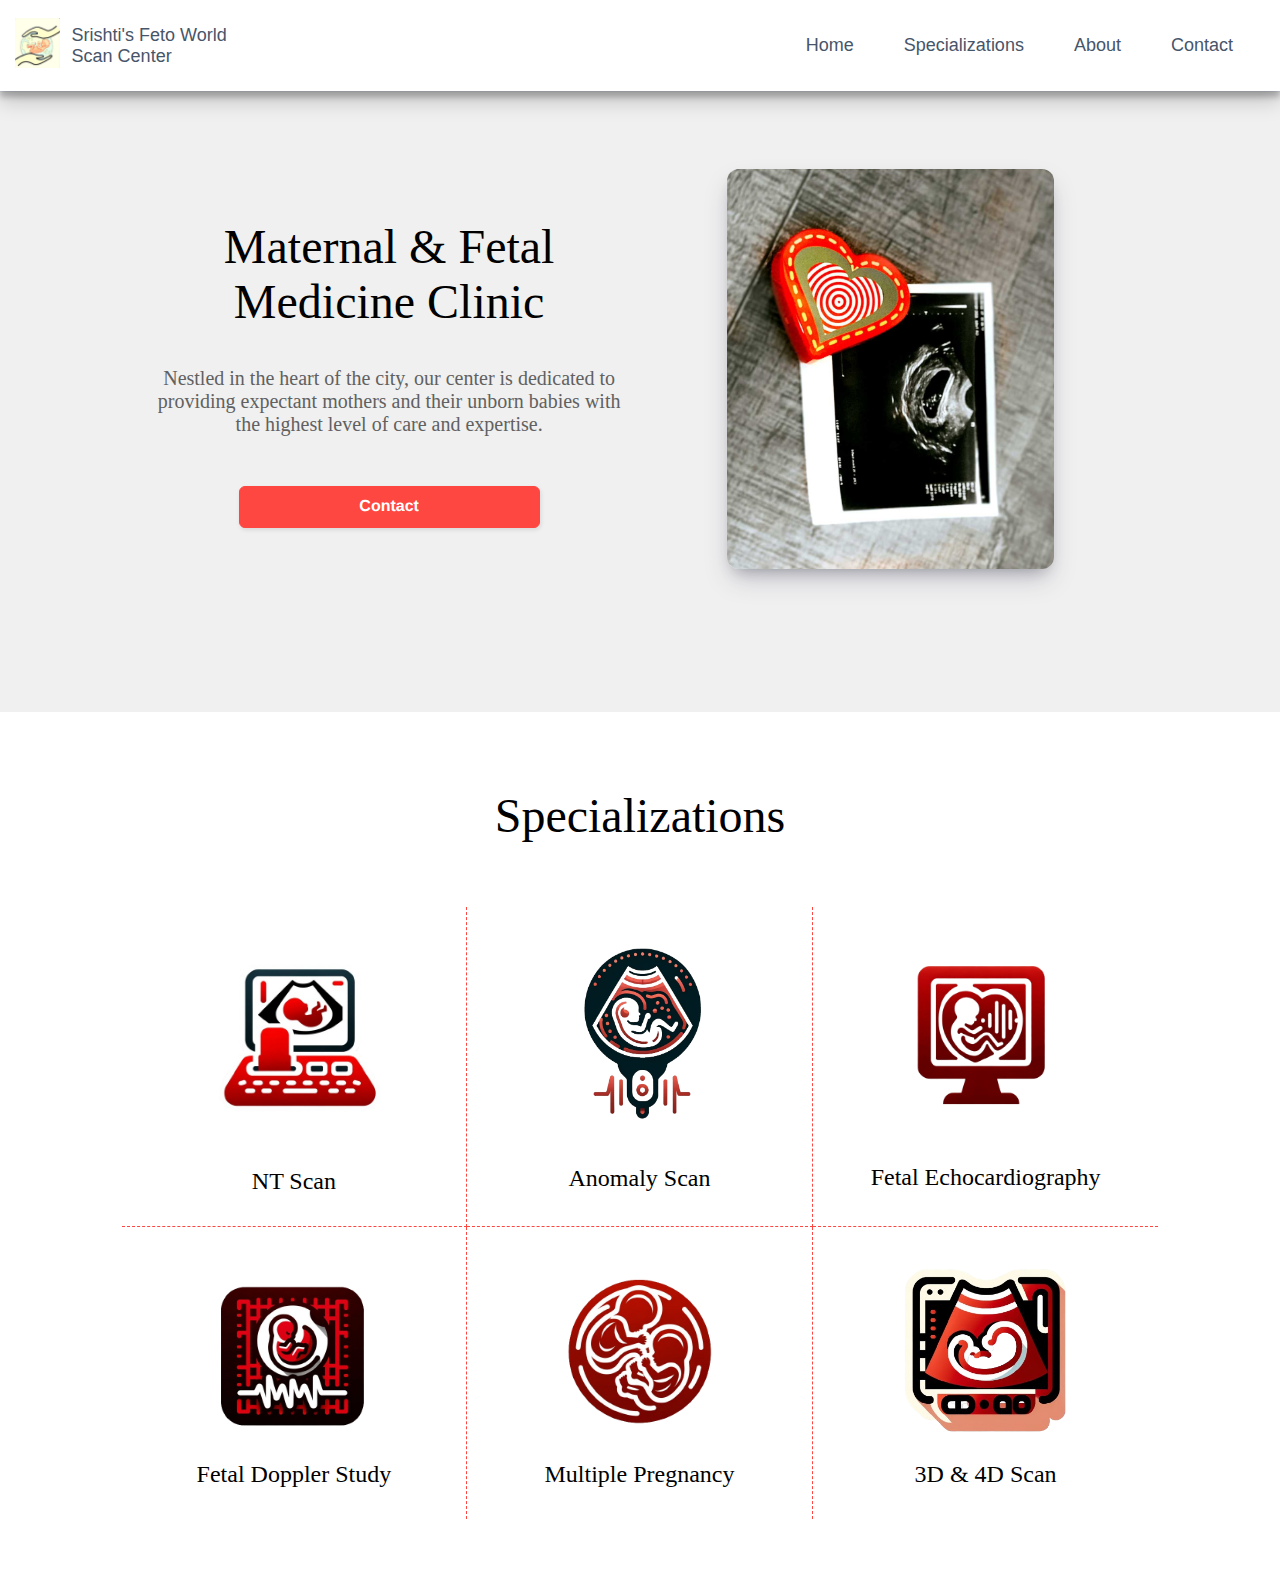
<file: index.html>
<!DOCTYPE html>
<html lang="en">
  <head>
    <meta charset="UTF-8" />
    <meta http-equiv="X-UA-Compatible" content="IE=edge" />
    <meta name="viewport" content="width=device-width, initial-scale=1.0" />
    <link rel="stylesheet" href="./styles.css" />
    <link rel="icon" type="image/png" href="./images/logo.png"/>
    <title>Srishti's Feto World</title>
  </head>

  <body>
    <header class="header">
      <nav class="navbar">
        <div class="logo-class">
        <span><a href="#" class="nav-logo"><img id="logo-img" src="./images/logo.png"></a></span>
          <span id="company-name">Srishti's Feto World<br>Scan Center</span>
        </div>
          <ul class="nav-menu">
          <li class="nav-item">
            <a href="#" class="nav-link">Home</a>
          </li>
          <li class="nav-item">
            <a href="#below-fold-specialization" class="nav-link">Specializations</a>
          </li>
          <li class="nav-item">
            <a href="#" class="nav-link">About</a>
          </li>
          <li class="nav-item">
            <a href="#" class="nav-link">Contact</a>
          </li>
        </ul>
        <div class="hamburger">
          <span class="bar"></span>
          <span class="bar"></span>
          <span class="bar"></span>
        </div>
      </nav>
    </header>
    <div class="fold-content">
      <div class="fold-child" id="fold-content-text">
        <p id="fold-content-text-p-heading">Maternal & Fetal Medicine Clinic</p>
        <p id="fold-content-text-p-content">Nestled in the heart of the city, our center is dedicated to providing expectant mothers and their unborn babies with the highest level of care and expertise.</p>
        <button class="contact-button" role="button">Contact</button>
      </div>
      <div class="fold-child" id="fold-content-image">
        <img src="./images/fold-pic-min.jpg">
      </div>
    </div>
    <div id="below-fold-specialization">
      <p id="below-fold-specialization-heading">Specializations</p>
      <div id="below-fold-specialization-text">
        <div class="below-fold-specialization-text-li" id="left_top_corner_tile">
          <div class="specialization-icon-div" id="nt_scan_id"><img id="nt_scan_img_id" class="specialization-icon" src="./images/nt_scan_plain.png"></div>
          <div class="specialization-text">NT Scan</div>
        </div>
        <div class="below-fold-specialization-text-li" id="middle_top_tile">
          <div class="specialization-icon-div" id="anomaly_scan_id"><img id="anomaly_scan_img_id" class="specialization-icon" src="./images/anomaly_scan_plain.png"></div>
          <div class="specialization-text">Anomaly Scan</div>
        </div>
        <div class="below-fold-specialization-text-li" id="right_top_corner_tile">
          <div class="specialization-icon-div" id="fetal_ecg_id"><img id="fetal_ecg_img_id" class="specialization-icon" src="./images/fetal_ecg_plain.png"></div>
          <div class="specialization-text">Fetal Echocardiography</div>
        </div>
        <div class="below-fold-specialization-text-li" id="left_bottom_corner_tile">
          <div class="specialization-icon-div" id="fetal_doppler_id"><img id="fetal_doppler_img_id" class="specialization-icon" src="./images/fetal_doppler_plain.png"></div>
          <div class="specialization-text">Fetal Doppler Study</div>
        </div>        
        <div class="below-fold-specialization-text-li" id="middle_bottom_tile">
          <div class="specialization-icon-div" id="multi_pregnancy_id"><img id="multi_pregnancy_img_id" class="specialization-icon" src="./images/multiple_pregnancy_plain.png"></div>
          <div class="specialization-text">Multiple Pregnancy</div>
        </div>
        <div class="below-fold-specialization-text-li" id="right_bottom_corner_tile">
          <div class="specialization-icon-div"><img id="scan_3d_4d_img_id" class="specialization-icon" src="./images/3d_4d_scan_plain.png"></div>
          <div class="specialization-text">3D & 4D Scan</div>
        </div>
      </div>
    </div>
  </div>
  </body>

  <script src="scripts.js"></script>
</html>
</file>
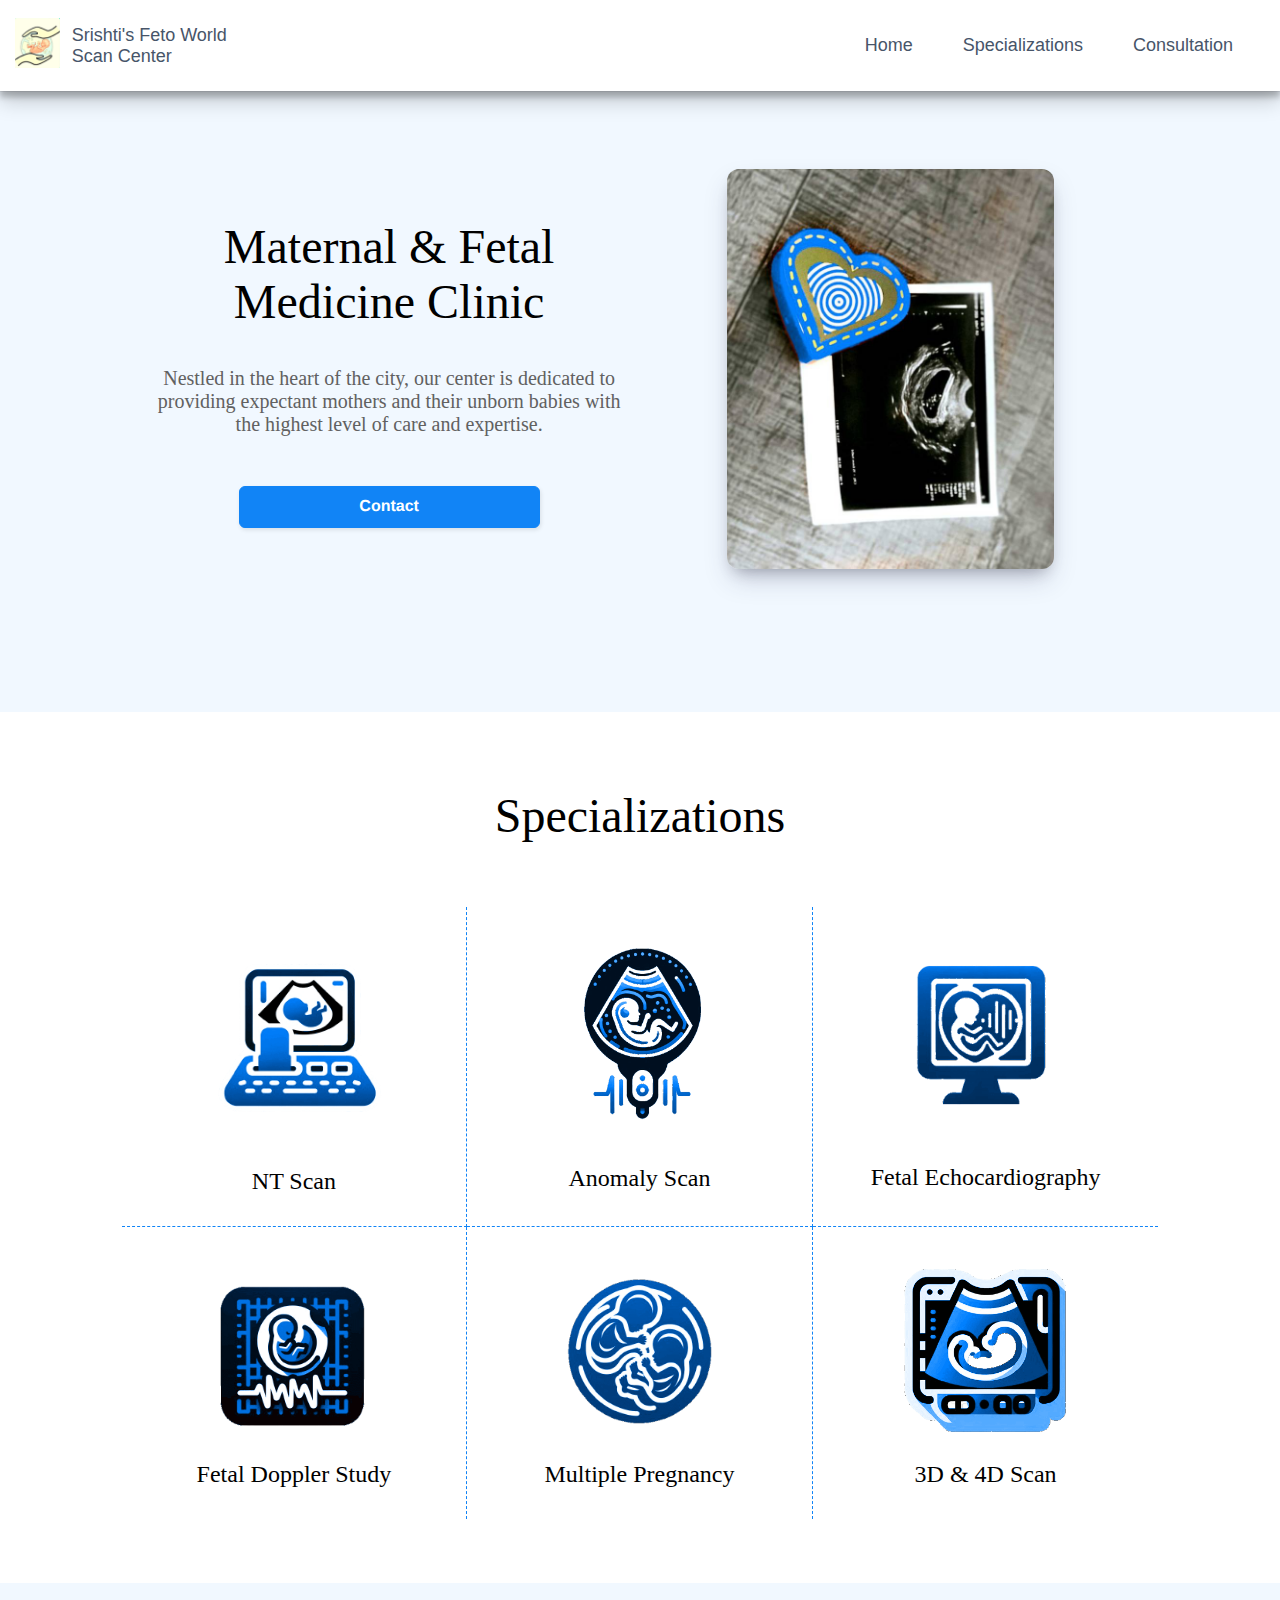
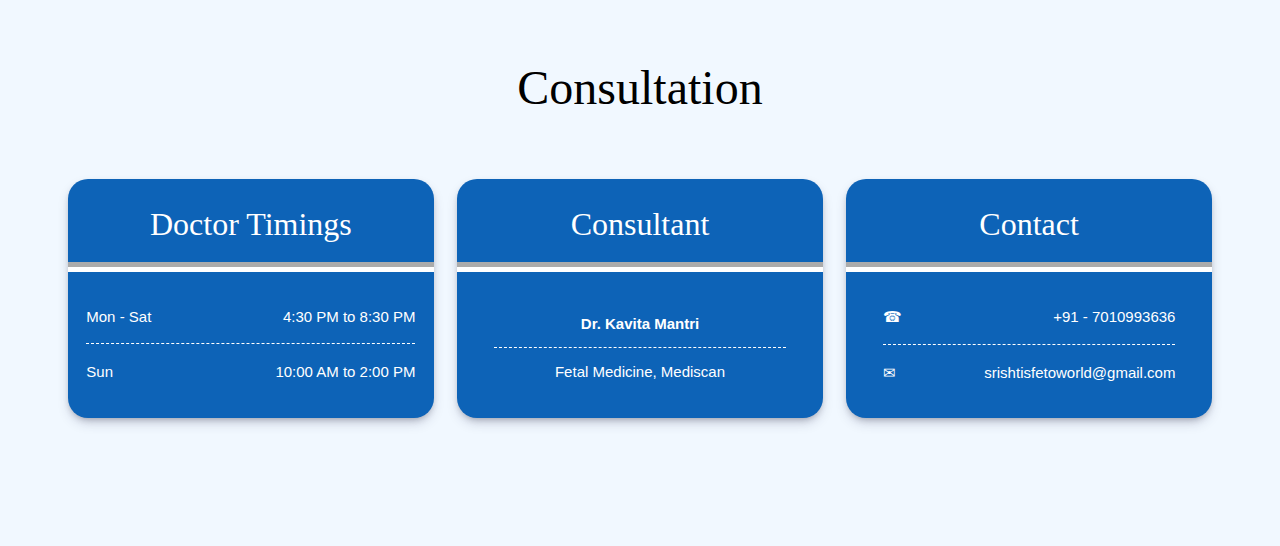
<file: blue/index.html>
<!DOCTYPE html>
<html lang="en">
  <head>
    <meta charset="UTF-8" />
    <meta http-equiv="X-UA-Compatible" content="IE=edge" />
    <meta name="viewport" content="width=device-width, initial-scale=1.0" />
    <link rel="stylesheet" href="./styles.css" />
    <link rel="icon" type="image/png" href="./images/logo.png"/>
    <title>Srishti's Feto World</title>
  </head>

  <body>
    <header class="header">
      <nav class="navbar">
        <div class="logo-class">
        <span><a href="#" class="nav-logo"><img id="logo-img" loading="lazy" src="./images/logo.png"></a></span>
          <span id="company-name">Srishti's Feto World<br>Scan Center</span>
        </div>
          <ul class="nav-menu">
          <li class="nav-item" id="burger_home">
            <a href="#" class="nav-link">Home</a>
          </li>
          <li class="nav-item" id="burger_specialization">
            <a href="#below-fold-specialization" class="nav-link">Specializations</a>
          </li>
          <li class="nav-item" id="burger_consultation">
            <a href="#below-fold-consultation" class="nav-link">Consultation</a>
          </li>
        </ul>
        <div class="hamburger">
          <span class="bar"></span>
          <span class="bar"></span>
          <span class="bar"></span>
        </div>
      </nav>
    </header>
    <div class="fold-content">
      <div class="fold-child" id="fold-content-text">
        <p id="fold-content-text-p-heading">Maternal & Fetal Medicine Clinic</p>
        <p id="fold-content-text-p-content">Nestled in the heart of the city, our center is dedicated to providing expectant mothers and their unborn babies with the highest level of care and expertise.</p>
        <button class="contact-button" role="button" type="button" onclick="location.href='#below-fold-consultation'">Contact</button>
      </div>
      <div class="fold-child" id="fold-content-image">
        <img src="./images/fold-pic-min.jpg">
      </div>
    </div>
    <div id="below-fold-specialization">
      <p id="below-fold-specialization-heading">Specializations</p>
      <div id="below-fold-specialization-text">
        <div class="below-fold-specialization-text-li" id="left_top_corner_tile">
          <div class="specialization-icon-div" id="nt_scan_id"><img id="nt_scan_img_id" class="specialization-icon" src="./images/nt_scan_plain.png"></div>
          <div class="specialization-text">NT Scan</div>
        </div>
        <div class="below-fold-specialization-text-li" id="middle_top_tile">
          <div class="specialization-icon-div" id="anomaly_scan_id"><img id="anomaly_scan_img_id" class="specialization-icon" src="./images/anomaly_scan_plain.png"></div>
          <div class="specialization-text">Anomaly Scan</div>
        </div>
        <div class="below-fold-specialization-text-li" id="right_top_corner_tile">
          <div class="specialization-icon-div" id="fetal_ecg_id"><img id="fetal_ecg_img_id" class="specialization-icon" src="./images/fetal_ecg_plain.png"></div>
          <div class="specialization-text">Fetal Echocardiography</div>
        </div>
        <div class="below-fold-specialization-text-li" id="left_bottom_corner_tile">
          <div class="specialization-icon-div" id="fetal_doppler_id"><img id="fetal_doppler_img_id" class="specialization-icon" src="./images/fetal_doppler_plain.png"></div>
          <div class="specialization-text">Fetal Doppler Study</div>
        </div>        
        <div class="below-fold-specialization-text-li" id="middle_bottom_tile">
          <div class="specialization-icon-div" id="multi_pregnancy_id"><img id="multi_pregnancy_img_id" class="specialization-icon" src="./images/multiple_pregnancy_plain.png"></div>
          <div class="specialization-text">Multiple Pregnancy</div>
        </div>
        <div class="below-fold-specialization-text-li" id="right_bottom_corner_tile">
          <div class="specialization-icon-div"><img id="scan_3d_4d_img_id" class="specialization-icon" src="./images/3d_4d_scan_plain.png"></div>
          <div class="specialization-text">3D & 4D Scan</div>
        </div>
      </div>
    </div>


    <div id="below-fold-consultation">
      <p id="below-fold-consultation-heading">Consultation</p>
      <div id="below-fold-consultation-text">
        <div class="below-fold-consultation-div" id="left_consultation_tile">
          <div class="consultation-heading">Doctor Timings</div>
          <div class="consultation-content">
            <li class="timings_list" id="mon_sat_timings_id">
              <div>Mon - Sat</div>
              <div>4:30 PM to 8:30 PM</div>
            </li>
            <li class="timings_list" id="sun_timings_id">
              <div>Sun</div>
              <div>10:00 AM to 2:00 PM</div>
            </li>
          </div>
        </div>
        <div class="below-fold-consultation-div" id="middle_consultation_tile">
          <div class="consultation-heading">Consultant</div>
          <div class="consultation-content" id="consultant_tile">
            <li class="consultation_list" id="consultant_name_id">
              <div>Dr. Kavita Mantri</div>
            </li>
            <li class="consultation_list" id="consultant_info_id">
              <div>Fetal Medicine, Mediscan</div>
            </li>
          </div>
        </div>
        <div class="below-fold-consultation-div" id="right_consultation_tile">
          <div class="consultation-heading">Contact</div>
          <div class="consultation-content">
          <li class="contact_list" id="phone_id">
            <div>&#9742;</div>
            <div>+91 - 7010993636</div>
          </li>
          <li class="contact_list" id="email_id">
            <div>&#9993;</div>
            <div>srishtisfetoworld@gmail.com</div>
          </li>
        </div>
        </div>
      </div>
    </div>
    
  </div>
  </body>

  <script src="scripts.js"></script>
</html>
</file>
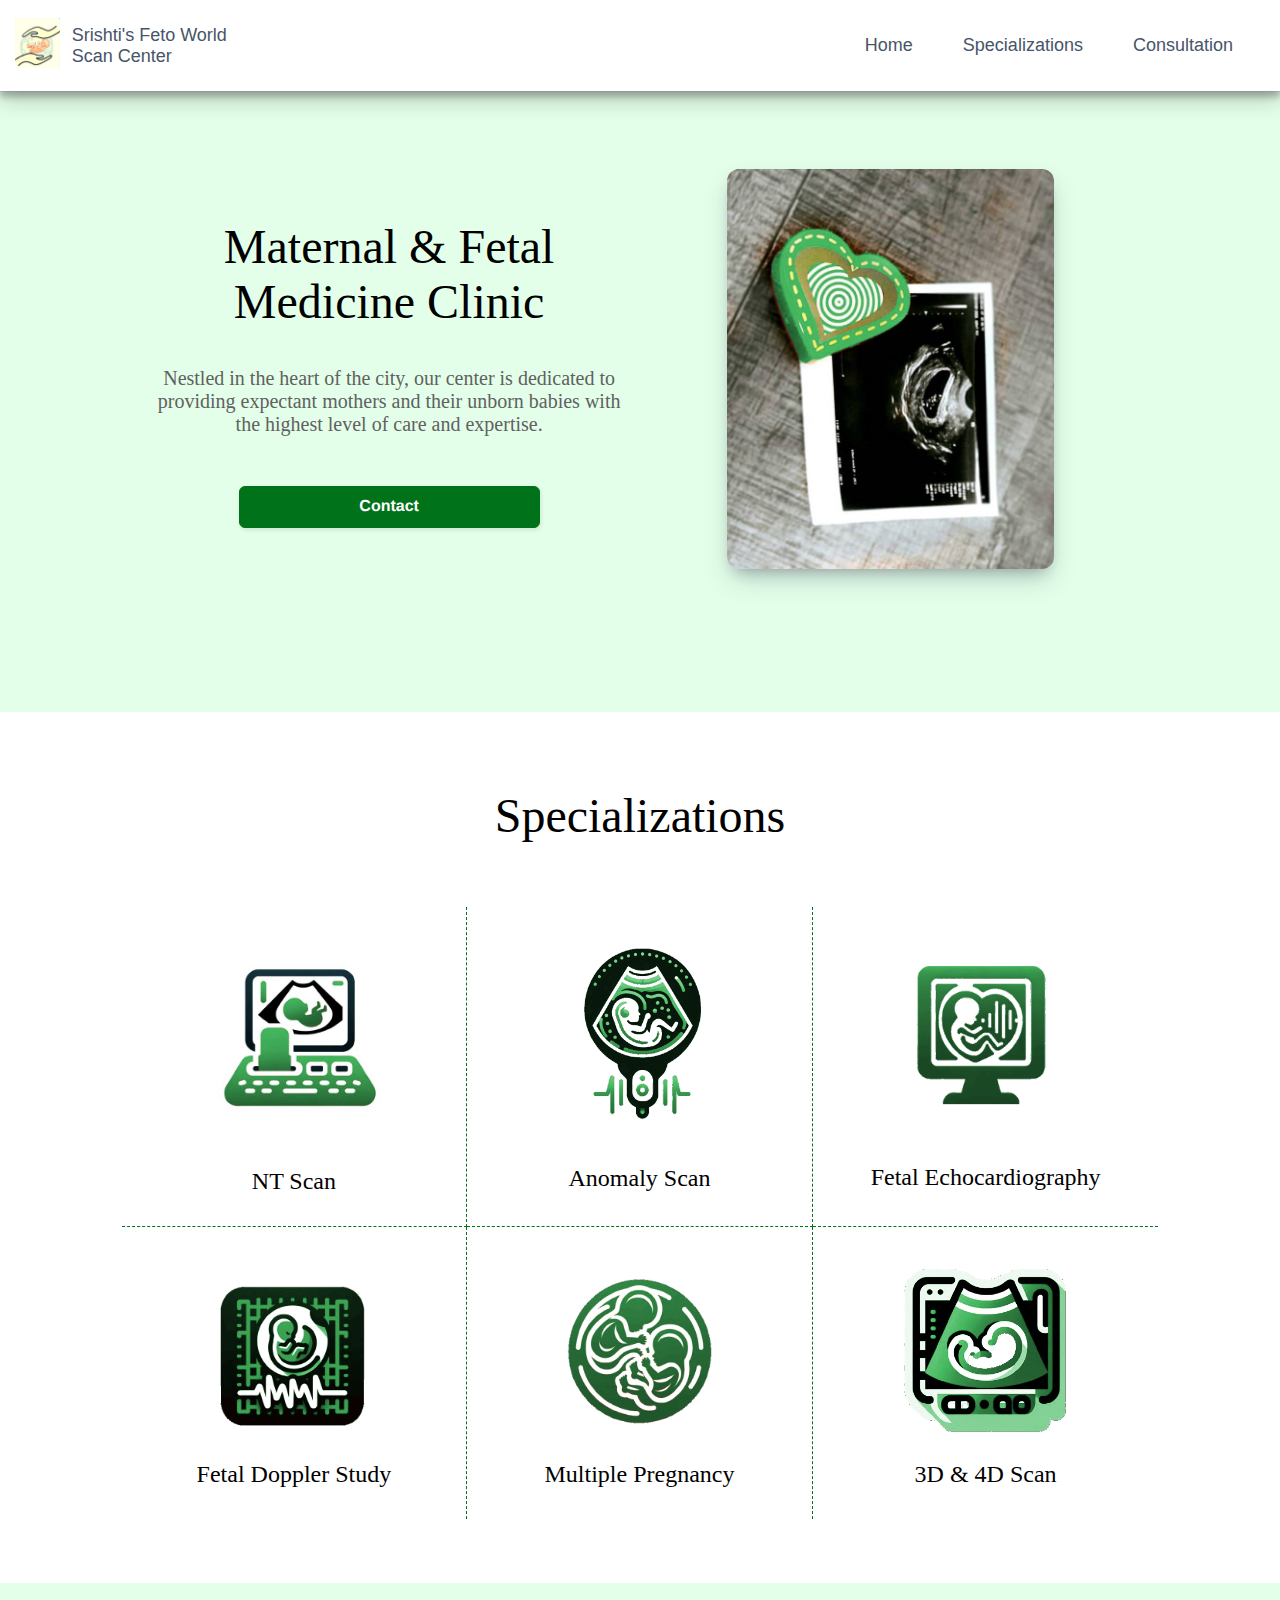
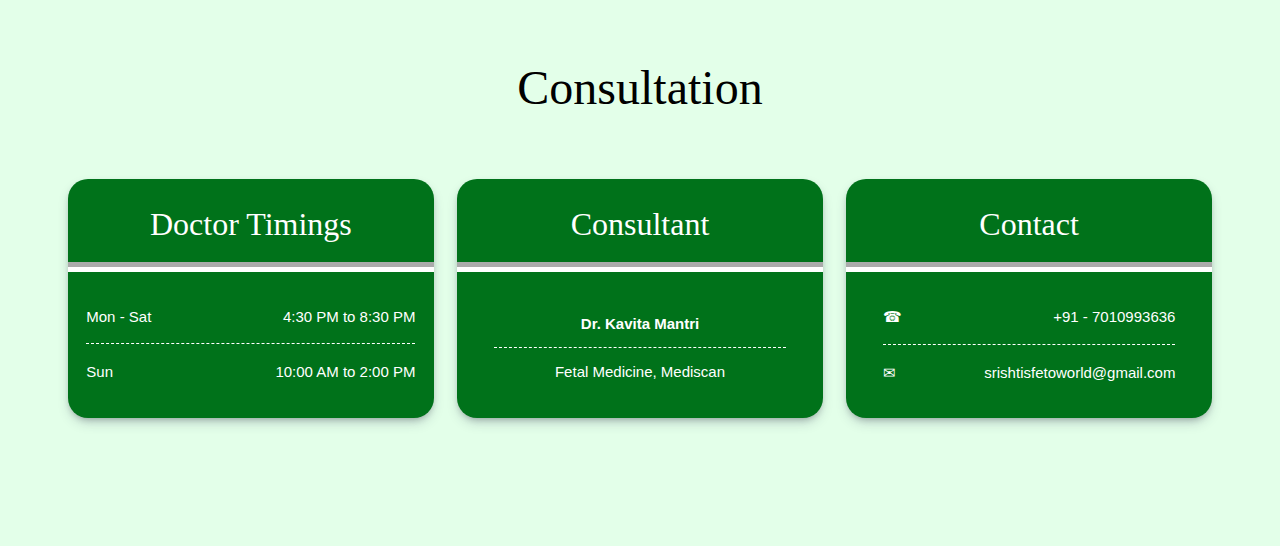
<file: green/index.html>
<!DOCTYPE html>
<html lang="en">
  <head>
    <meta charset="UTF-8" />
    <meta http-equiv="X-UA-Compatible" content="IE=edge" />
    <meta name="viewport" content="width=device-width, initial-scale=1.0" />
    <link rel="stylesheet" href="./styles.css" />
    <link rel="icon" type="image/png" href="./images/logo.png"/>
    <title>Srishti's Feto World</title>
  </head>

  <body>
    <header class="header">
      <nav class="navbar">
        <div class="logo-class">
        <span><a href="#" class="nav-logo"><img id="logo-img" loading="lazy" src="./images/logo.png"></a></span>
          <span id="company-name">Srishti's Feto World<br>Scan Center</span>
        </div>
          <ul class="nav-menu">
            <li class="nav-item" id="burger_home">
              <a href="#" class="nav-link">Home</a>
            </li>
            <li class="nav-item" id="burger_specialization">
              <a href="#below-fold-specialization" class="nav-link">Specializations</a>
            </li>
            <li class="nav-item" id="burger_consultation">
              <a href="#below-fold-consultation" class="nav-link">Consultation</a>
            </li>
        </ul>
        <div class="hamburger">
          <span class="bar"></span>
          <span class="bar"></span>
          <span class="bar"></span>
        </div>
      </nav>
    </header>
    <div class="fold-content">
      <div class="fold-child" id="fold-content-text">
        <p id="fold-content-text-p-heading">Maternal & Fetal Medicine Clinic</p>
        <p id="fold-content-text-p-content">Nestled in the heart of the city, our center is dedicated to providing expectant mothers and their unborn babies with the highest level of care and expertise.</p>
        <button class="contact-button" role="button" type="button" onclick="location.href='#below-fold-consultation'">Contact</button>
      </div>
      <div class="fold-child" id="fold-content-image">
        <img src="./images/fold-pic-min.jpg">
      </div>
    </div>
    <div id="below-fold-specialization">
      <p id="below-fold-specialization-heading">Specializations</p>
      <div id="below-fold-specialization-text">
        <div class="below-fold-specialization-text-li" id="left_top_corner_tile">
          <div class="specialization-icon-div" id="nt_scan_id"><img id="nt_scan_img_id" class="specialization-icon" src="./images/nt_scan_plain.png"></div>
          <div class="specialization-text">NT Scan</div>
        </div>
        <div class="below-fold-specialization-text-li" id="middle_top_tile">
          <div class="specialization-icon-div" id="anomaly_scan_id"><img id="anomaly_scan_img_id" class="specialization-icon" src="./images/anomaly_scan_plain.png"></div>
          <div class="specialization-text">Anomaly Scan</div>
        </div>
        <div class="below-fold-specialization-text-li" id="right_top_corner_tile">
          <div class="specialization-icon-div" id="fetal_ecg_id"><img id="fetal_ecg_img_id" class="specialization-icon" src="./images/fetal_ecg_plain.png"></div>
          <div class="specialization-text">Fetal Echocardiography</div>
        </div>
        <div class="below-fold-specialization-text-li" id="left_bottom_corner_tile">
          <div class="specialization-icon-div" id="fetal_doppler_id"><img id="fetal_doppler_img_id" class="specialization-icon" src="./images/fetal_doppler_plain.png"></div>
          <div class="specialization-text">Fetal Doppler Study</div>
        </div>        
        <div class="below-fold-specialization-text-li" id="middle_bottom_tile">
          <div class="specialization-icon-div" id="multi_pregnancy_id"><img id="multi_pregnancy_img_id" class="specialization-icon" src="./images/multiple_pregnancy_plain.png"></div>
          <div class="specialization-text">Multiple Pregnancy</div>
        </div>
        <div class="below-fold-specialization-text-li" id="right_bottom_corner_tile">
          <div class="specialization-icon-div"><img id="scan_3d_4d_img_id" class="specialization-icon" src="./images/3d_4d_scan_plain.png"></div>
          <div class="specialization-text">3D & 4D Scan</div>
        </div>
      </div>
    </div>

    <div id="below-fold-consultation">
      <p id="below-fold-consultation-heading">Consultation</p>
      <div id="below-fold-consultation-text">
        <div class="below-fold-consultation-div" id="left_consultation_tile">
          <div class="consultation-heading">Doctor Timings</div>
          <div class="consultation-content">
            <li class="timings_list" id="mon_sat_timings_id">
              <div>Mon - Sat</div>
              <div>4:30 PM to 8:30 PM</div>
            </li>
            <li class="timings_list" id="sun_timings_id">
              <div>Sun</div>
              <div>10:00 AM to 2:00 PM</div>
            </li>
          </div>
        </div>
        <div class="below-fold-consultation-div" id="middle_consultation_tile">
          <div class="consultation-heading">Consultant</div>
          <div class="consultation-content" id="consultant_tile">
            <li class="consultation_list" id="consultant_name_id">
              <div>Dr. Kavita Mantri</div>
            </li>
            <li class="consultation_list" id="consultant_info_id">
              <div>Fetal Medicine, Mediscan</div>
            </li>
          </div>
        </div>
        <div class="below-fold-consultation-div" id="right_consultation_tile">
          <div class="consultation-heading">Contact</div>
          <div class="consultation-content">
          <li class="contact_list" id="phone_id">
            <div>&#9742;</div>
            <div>+91 - 7010993636</div>
          </li>
          <li class="contact_list" id="email_id">
            <div>&#9993;</div>
            <div>srishtisfetoworld@gmail.com</div>
          </li>
        </div>
        </div>
      </div>
    </div>

  </div>
  </body>

  <script src="scripts.js"></script>
</html>
</file>
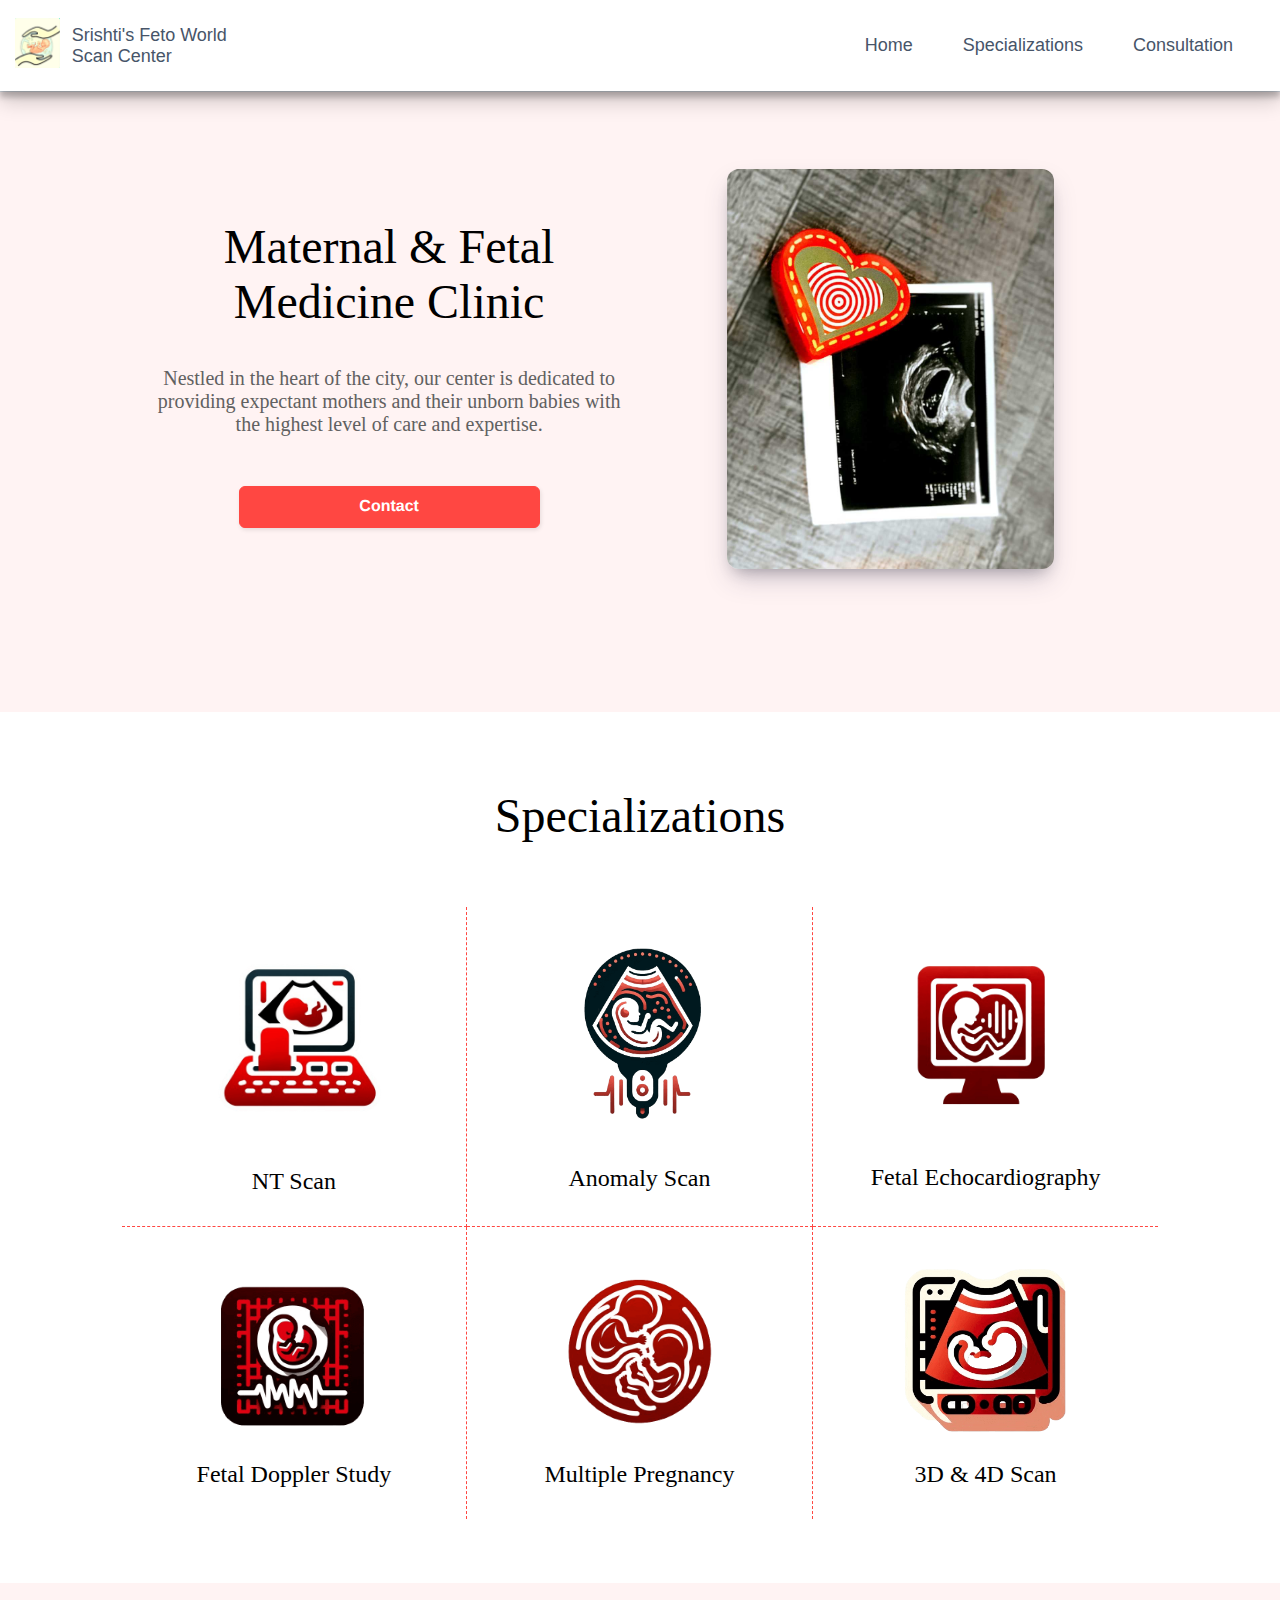
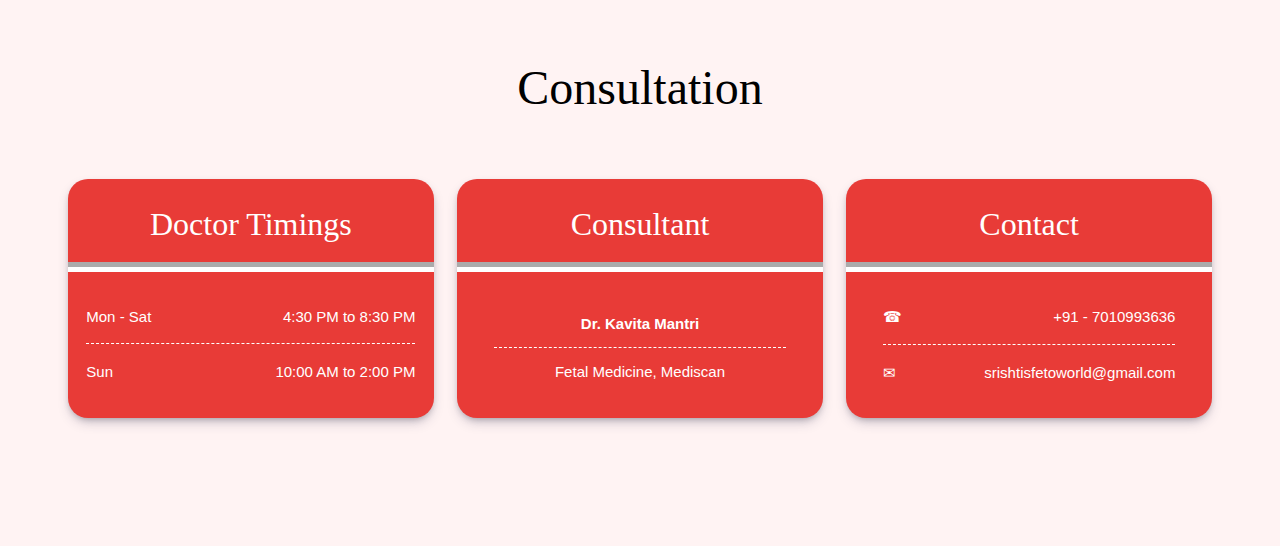
<file: red/index.html>
<!DOCTYPE html>
<html lang="en">
  <head>
    <meta charset="UTF-8" />
    <meta http-equiv="X-UA-Compatible" content="IE=edge" />
    <meta name="viewport" content="width=device-width, initial-scale=1.0" />
    <link rel="stylesheet" href="./styles.css" />
    <link rel="icon" type="image/png" href="./images/logo.png"/>
    <title>Srishti's Feto World</title>
  </head>

  <body>
    <header class="header">
      <nav class="navbar">
        <div class="logo-class">
        <span><a href="#" class="nav-logo"><img id="logo-img" loading="lazy" src="./images/logo.png"></a></span>
          <span id="company-name">Srishti's Feto World<br>Scan Center</span>
        </div>
          <ul class="nav-menu">
          <li class="nav-item" id="burger_home">
            <a href="#" class="nav-link">Home</a>
          </li>
          <li class="nav-item" id="burger_specialization">
            <a href="#below-fold-specialization" class="nav-link">Specializations</a>
          </li>
          <li class="nav-item" id="burger_consultation">
            <a href="#below-fold-consultation" class="nav-link">Consultation</a>
          </li>

        </ul>
        <div class="hamburger">
          <span class="bar"></span>
          <span class="bar"></span>
          <span class="bar"></span>
        </div>
      </nav>
    </header>
    <div class="fold-content">
      <div class="fold-child" id="fold-content-text">
        <p id="fold-content-text-p-heading">Maternal & Fetal Medicine Clinic</p>
        <p id="fold-content-text-p-content">Nestled in the heart of the city, our center is dedicated to providing expectant mothers and their unborn babies with the highest level of care and expertise.</p>
        <button class="contact-button" role="button" type="button" onclick="location.href='#below-fold-consultation'">Contact</button>
      </div>
      <div class="fold-child" id="fold-content-image">
        <img src="./images/fold-pic-min.jpg">
      </div>
    </div>
    <div id="below-fold-specialization">
      <p id="below-fold-specialization-heading">Specializations</p>
      <div id="below-fold-specialization-text">
        <div class="below-fold-specialization-text-li" id="left_top_corner_tile">
          <div class="specialization-icon-div" id="nt_scan_id"><img id="nt_scan_img_id" class="specialization-icon" src="./images/nt_scan_plain.png"></div>
          <div class="specialization-text">NT Scan</div>
        </div>
        <div class="below-fold-specialization-text-li" id="middle_top_tile">
          <div class="specialization-icon-div" id="anomaly_scan_id"><img id="anomaly_scan_img_id" class="specialization-icon" src="./images/anomaly_scan_plain.png"></div>
          <div class="specialization-text">Anomaly Scan</div>
        </div>
        <div class="below-fold-specialization-text-li" id="right_top_corner_tile">
          <div class="specialization-icon-div" id="fetal_ecg_id"><img id="fetal_ecg_img_id" class="specialization-icon" src="./images/fetal_ecg_plain.png"></div>
          <div class="specialization-text">Fetal Echocardiography</div>
        </div>
        <div class="below-fold-specialization-text-li" id="left_bottom_corner_tile">
          <div class="specialization-icon-div" id="fetal_doppler_id"><img id="fetal_doppler_img_id" class="specialization-icon" src="./images/fetal_doppler_plain.png"></div>
          <div class="specialization-text">Fetal Doppler Study</div>
        </div>        
        <div class="below-fold-specialization-text-li" id="middle_bottom_tile">
          <div class="specialization-icon-div" id="multi_pregnancy_id"><img id="multi_pregnancy_img_id" class="specialization-icon" src="./images/multiple_pregnancy_plain.png"></div>
          <div class="specialization-text">Multiple Pregnancy</div>
        </div>
        <div class="below-fold-specialization-text-li" id="right_bottom_corner_tile">
          <div class="specialization-icon-div"><img id="scan_3d_4d_img_id" class="specialization-icon" src="./images/3d_4d_scan_plain.png"></div>
          <div class="specialization-text">3D & 4D Scan</div>
        </div>
      </div>
    </div>


    <div id="below-fold-consultation">
      <p id="below-fold-consultation-heading">Consultation</p>
      <div id="below-fold-consultation-text">
        <div class="below-fold-consultation-div" id="left_consultation_tile">
          <div class="consultation-heading">Doctor Timings</div>
          <div class="consultation-content">
            <li class="timings_list" id="mon_sat_timings_id">
              <div>Mon - Sat</div>
              <div>4:30 PM to 8:30 PM</div>
            </li>
            <li class="timings_list" id="sun_timings_id">
              <div>Sun</div>
              <div>10:00 AM to 2:00 PM</div>
            </li>
          </div>
        </div>
        <div class="below-fold-consultation-div" id="middle_consultation_tile">
          <div class="consultation-heading">Consultant</div>
          <div class="consultation-content" id="consultant_tile">
            <li class="consultation_list" id="consultant_name_id">
              <div>Dr. Kavita Mantri</div>
            </li>
            <li class="consultation_list" id="consultant_info_id">
              <div>Fetal Medicine, Mediscan</div>
            </li>
          </div>
        </div>
        <div class="below-fold-consultation-div" id="right_consultation_tile">
          <div class="consultation-heading">Contact</div>
          <div class="consultation-content">
          <li class="contact_list" id="phone_id">
            <div>&#9742;</div>
            <div>+91 - 7010993636</div>
          </li>
          <li class="contact_list" id="email_id">
            <div>&#9993;</div>
            <div>srishtisfetoworld@gmail.com</div>
          </li>
        </div>
        </div>
      </div>
    </div>
    
  </div>
  </body>

  <script src="scripts.js"></script>
</html>
</file>
<file: styles.css>
* {
  margin: 0;
  padding: 0;
  box-sizing: border-box;
}

html {
  font-size: 62.5%;
  font-family: "Roboto", sans-serif;
  background-color: rgb(240, 240, 240);
  scroll-behavior: smooth;
}

li {
  list-style: none;
}

a {
  text-decoration: none;
}

.header {
  border-bottom: 1px solid #e2e8f0;
}

.navbar {
  display: flex;
  justify-content: space-between;
  align-items: center;
  padding: 18px 1.5rem;
  background-color: white;
  box-shadow: rgba(0, 0, 0, 0.19) 0px 10px 20px, rgba(0, 0, 0, 0.23) 0px 6px 6px;
}

.hamburger {
  display: none;
}

.bar {
  display: block;
  width: 25px;
  height: 3px;
  margin: 5px auto;
  -webkit-transition: all 0.3s ease-in-out;
  transition: all 0.3s ease-in-out;
  background-color: #101010;
}

.nav-menu {
  display: flex;
  justify-content: space-between;
  align-items: center;
  margin-right: 32px;
}

.logo-class {
  display: flex;
}

#logo-img {
  height: 5rem;
  margin-right: 12px;
}

#company-name {
  margin: auto;
  font-size: 18px;
  color: #475569;
}

.nav-item {
  margin-left: 5rem;
}

.nav-link {
  font-size: 18px;
  color: #475569;
}

.nav-link:hover {
  color: rgb(203, 18, 12);
  text-decoration: overline;
}

.nav-logo {
  font-size: 2.1rem;
  font-weight: 500;
  color: rgb(203, 18, 12);
}

@media only screen and (max-width: 768px) {
  .nav-menu {
    position: fixed;
    left: -100%;
    top: 11rem;
    flex-direction: column;
    background-color: #fff;
    width: 100%;
    border-radius: 10px;
    text-align: center;
    transition: 0.3s;
    box-shadow: 0 10px 27px rgba(0, 0, 0, 0.05);
  }

  .nav-menu.active {
    left: 0;
  }

  .nav-item {
    margin: 2.5rem 0;
  }

  .hamburger {
    display: block;
    cursor: pointer;
  }

  .hamburger.active .bar:nth-child(2) {
    opacity: 0;
  }

  .hamburger.active .bar:nth-child(1) {
    -webkit-transform: translateY(8px) rotate(45deg);
    transform: translateY(8px) rotate(45deg);
  }

  .hamburger.active .bar:nth-child(3) {
    -webkit-transform: translateY(-8px) rotate(-45deg);
    transform: translateY(-8px) rotate(-45deg);
  }
}

.fold-content {
  margin: 1%;
  padding-top: 5%;
  padding-bottom: 10%;
  display: flex;
  justify-content: center;
}

#fold-content-image > img {
  height: 400px;
}

#fold-content-text,
#fold-content-image {
  width: 40%;
  text-align: center;
}

#fold-content-text > #fold-content-text-p-heading {
  width: 100%;
  font-size: 48px;
}

#fold-content-text {
  font-family: serif;
}

#fold-content-text-p-heading {
  padding-top: 10%;
}

#fold-content-text-p-content {
  font-size: 20px;
  font-family: serif;
  padding-left: 2.5%;
  padding-right: 2.5%;
  padding-bottom: 10%;
  padding-top: 7.5%;
  color: #616161;
}

#fold-content-image > img {
  border-radius: 12px;
  box-shadow: rgba(50, 50, 93, 0.25) 0px 13px 27px -5px,
    rgba(0, 0, 0, 0.3) 0px 8px 16px -8px;
}

.contact-button {
  background: #ff4742;
  border: 1px solid #ff4742;
  border-radius: 6px;
  box-shadow: rgba(0, 0, 0, 0.1) 1px 2px 4px;
  box-sizing: border-box;
  color: #ffffff;
  cursor: pointer;
  display: inline-block;
  font-family: nunito, roboto, proxima-nova, "proxima nova", sans-serif;
  font-size: 16px;
  font-weight: 800;
  line-height: 16px;
  min-height: 40px;
  outline: 0;
  padding: 12px 14px;
  text-align: center;
  text-rendering: geometricprecision;
  text-transform: none;
  user-select: none;
  -webkit-user-select: none;
  touch-action: manipulation;
  vertical-align: middle;
  width: 60%;
}

.contact-button:hover,
.contact-button:active {
  background-color: white;
  background-position: 0 0;
  color: #ff4742;
}

.contact-button:active {
  opacity: 0.5;
}

#below-fold-specialization {
  background-color: white;
}

#below-fold-specialization-heading {
  text-align: center;
  font-size: 48px;
  font-family: serif;
  padding-top: 6%;
}

#below-fold-specialization-text {
  display: grid;
  grid-template-columns: 30% 30% 30%;
  grid-template-rows: auto;
  margin-left: 5%;
  margin-right: 5%;
  justify-content: center;
  padding-top: 5%;
  padding-bottom: 5%;
}

.below-fold-specialization-text-li {
  border-width: 0 1px 1px 0;
  border-color: #ff4742;
  border-style: dashed;
  font-size: 24px;
  padding: 10% 10% 5% 10%;
  display: block;
  text-align: center;
}

.specialization-text {
  font-size: 24px;
  padding-bottom: 5%;
  font-family: serif;
  text-align: center;
}

.specialization-icon {
  width: 80%;
  padding-bottom: 0%;
}

#nt_scan_id {
  text-align: center;
}

#anomaly_scan_id {
  text-align: center;
}

#anomaly_scan_img_id {
  width: 45%;
  padding-bottom: 12%;
}

#right_top_corner_tile {
  border-right: 0px;
}

#fetal_ecg_id {
  text-align: center;
}

#fetal_ecg_img_id {
  width: 70%;
  padding-bottom: 8%;
}

#fetal_doppler_id {
  font-style: serif;
}

#fetal_doppler_img_id {
  width: 70%;
}

#left_bottom_corner_tile,
#middle_bottom_tile {
  border-bottom: 0px;
}

#multi_pregnancy_img_id {
  width: 70%;
}

#right_bottom_corner_tile {
  border-right: 0px;
  border-bottom: 0px;
}

#scan_3d_4d_img_id {
  width: 65%;
  padding-bottom: 6%;
}

@media only screen and (max-width: 768px) {
  .fold-content {
    margin: 1%;
    padding-top: 10%;
    padding-bottom: 10%;
    display: block;
  }

  .fold-child {
    display: inline-block;
    text-align: center;
  }

  #fold-content-image > img {
    height: 400px;
    border-radius: 12px;
    box-shadow: rgba(50, 50, 93, 0.25) 0px 13px 27px -5px,
      rgba(0, 0, 0, 0.3) 0px 8px 16px -8px;
  }

  #fold-content-text,
  #fold-content-image,
  #fold-content-scroll {
    width: 100%;
  }

  #fold-content-text > #fold-content-text-p-heading {
    width: inherit;
  }

  #fold-content-text-p-heading {
    font-size: 36px;
    font-family: serif;
    padding-left: 5%;
    padding-right: 5%;
    padding-bottom: 5%;
  }

  #fold-content-text-p-content {
    font-size: 22px;
    font-family: serif;
    padding-left: 5%;
    padding-right: 5%;
    padding-bottom: 10%;
    color: #616161;
  }

  #fold-content-scroll {
    height: 120px;
    display: none;
  }

  .contact-button {
    display: none;
  }

  #below-fold-specialization {
    background-color: white;
    margin-top: 5%;
  }

  #below-fold-specialization-heading {
    font-size: 48px;
    text-align: center;
    padding-top: 20%;
    font-family: serif;
    padding-left: 5%;
    padding-right: 5%;
  }

  #below-fold-specialization-text-ul {
    padding-top: 5%;
    padding-bottom: 20%;
  }

  .below-fold-specialization-text-ul-li {
    font-size: 24px;
    padding-top: 12.5%;
    padding-left: 12.5%;
    color: #616161;
    list-style: inside;
    list-style-type: disclosure-closed;
  }

  .below-fold-specialization-text-ul-li > span {
    padding-left: 2.5%;
  }


  #below-fold-specialization-text {
    display: grid;
    grid-template-columns: 80%;
    grid-template-rows: auto;
    margin-left: 5%;
    margin-right: 5%;
    justify-content: center;
    padding-top: 5%;
    padding-bottom: 5%;
  }

  .below-fold-specialization-text-li {
    border-left: 0px;
    border-right: 0px;
    border-top: 0px;
  }

  #left_bottom_corner_tile, #middle_bottom_tile {
    border-bottom: 1px;
    border-color: #ff4742;
    border-style: dashed;
  }
}
</file>
<file: blue/styles.css>
* {
  margin: 0;
  padding: 0;
  box-sizing: border-box;
}

html {
  font-size: 62.5%;
  font-family: "Roboto", sans-serif;
  background-color: #bfdfff38;
  scroll-behavior: smooth;
}

li {
  list-style: none;
}

a {
  text-decoration: none;
}

.header {
  border-bottom: 1px solid #e2e8f0;
}

.navbar {
  display: flex;
  justify-content: space-between;
  align-items: center;
  padding: 18px 1.5rem;
  background-color: white;
  box-shadow: rgba(0, 0, 0, 0.19) 0px 10px 20px, rgba(0, 0, 0, 0.23) 0px 6px 6px;
}

.hamburger {
  display: none;
}

.bar {
  display: block;
  width: 25px;
  height: 3px;
  margin: 5px auto;
  -webkit-transition: all 0.3s ease-in-out;
  transition: all 0.3s ease-in-out;
  background-color: #101010;
}

.nav-menu {
  display: flex;
  justify-content: space-between;
  align-items: center;
  margin-right: 32px;
}

.logo-class {
  display: flex;
}

#logo-img {
  height: 5rem;
  margin-right: 12px;
}

#company-name {
  margin: auto;
  font-size: 18px;
  color: #475569;
}

.nav-item {
  margin-left: 5rem;
}

.nav-link {
  font-size: 18px;
  color: #475569;
}

.nav-link:hover {
  color: #1184f6;
  text-decoration: overline;
}

.nav-logo {
  font-size: 2.1rem;
  font-weight: 500;
}

@media only screen and (max-width: 768px) {
  .nav-menu {
    position: fixed;
    left: -100%;
    top: 11rem;
    flex-direction: column;
    background-color: #fff;
    width: 100%;
    border-radius: 10px;
    text-align: center;
    transition: 0.3s;
    box-shadow: 0 10px 27px rgba(0, 0, 0, 0.05);
  }

  .nav-menu.active {
    left: 0;
  }

  .nav-item {
    margin: 0 0;
  }

  .hamburger {
    display: block;
    cursor: pointer;
  }

  .hamburger.active .bar:nth-child(2) {
    opacity: 0;
  }

  .hamburger.active .bar:nth-child(1) {
    -webkit-transform: translateY(8px) rotate(45deg);
    transform: translateY(8px) rotate(45deg);
  }

  .hamburger.active .bar:nth-child(3) {
    -webkit-transform: translateY(-8px) rotate(-45deg);
    transform: translateY(-8px) rotate(-45deg);
  }
}

.fold-content {
  margin: 1%;
  padding-top: 5%;
  padding-bottom: 10%;
  display: flex;
  justify-content: center;
}

#fold-content-image > img {
  height: 400px;
}

#fold-content-text,
#fold-content-image {
  width: 40%;
  text-align: center;
}

#fold-content-text > #fold-content-text-p-heading {
  width: 100%;
  font-size: 48px;
}

#fold-content-text {
  font-family: serif;
}

#fold-content-text-p-heading {
  padding-top: 10%;
}

#fold-content-text-p-content {
  font-size: 20px;
  font-family: serif;
  padding-left: 2.5%;
  padding-right: 2.5%;
  padding-bottom: 10%;
  padding-top: 7.5%;
  color: #616161;
}

#fold-content-image > img {
  border-radius: 12px;
  box-shadow: rgba(50, 50, 93, 0.25) 0px 13px 27px -5px,
    rgba(0, 0, 0, 0.3) 0px 8px 16px -8px;
}

.contact-button {
  background: #1184f6;
  border: 1px solid #1184f6;
  border-radius: 6px;
  box-shadow: rgba(0, 0, 0, 0.1) 1px 2px 4px;
  box-sizing: border-box;
  color: #ffffff;
  cursor: pointer;
  display: inline-block;
  font-family: nunito, roboto, proxima-nova, "proxima nova", sans-serif;
  font-size: 16px;
  font-weight: 800;
  line-height: 16px;
  min-height: 40px;
  outline: 0;
  padding: 12px 14px;
  text-align: center;
  text-rendering: geometricprecision;
  text-transform: none;
  user-select: none;
  -webkit-user-select: none;
  touch-action: manipulation;
  vertical-align: middle;
  width: 60%;
}

.contact-button:hover,
.contact-button:active {
  background-color: white;
  background-position: 0 0;
  color: #1184f6;
}

.contact-button:active {
  opacity: 0.5;
}

#below-fold-specialization {
  background-color: white;
}

#below-fold-specialization-heading {
  text-align: center;
  font-size: 48px;
  font-family: serif;
  padding-top: 6%;
}

#below-fold-specialization-text {
  display: grid;
  grid-template-columns: 30% 30% 30%;
  grid-template-rows: auto;
  margin-left: 5%;
  margin-right: 5%;
  justify-content: center;
  padding-top: 5%;
  padding-bottom: 5%;
}

.below-fold-specialization-text-li {
  border-width: 0 1px 1px 0;
  border-color: #1184f6;
  border-style: dashed;
  font-size: 24px;
  padding: 10% 10% 5% 10%;
  display: block;
  text-align: center;
}

.specialization-text {
  font-size: 24px;
  padding-bottom: 5%;
  font-family: serif;
  text-align: center;
}

.specialization-icon {
  width: 80%;
  padding-bottom: 0%;
}

#nt_scan_id {
  text-align: center;
}

#anomaly_scan_id {
  text-align: center;
}

#anomaly_scan_img_id {
  width: 45%;
  padding-bottom: 12%;
}

#right_top_corner_tile {
  border-right: 0px;
}

#fetal_ecg_id {
  text-align: center;
}

#fetal_ecg_img_id {
  width: 70%;
  padding-bottom: 8%;
}

#fetal_doppler_id {
  font-style: serif;
}

#fetal_doppler_img_id {
  width: 70%;
}

#left_bottom_corner_tile,
#middle_bottom_tile {
  border-bottom: 0px;
}

#multi_pregnancy_img_id {
  width: 70%;
}

#right_bottom_corner_tile {
  border-right: 0px;
  border-bottom: 0px;
}

#scan_3d_4d_img_id {
  width: 65%;
  padding-bottom: 6%;
}

#below-fold-consultation-heading {
  text-align: center;
  font-size: 48px;
  font-family: serif;
  padding-top: 6%;
}

#below-fold-consultation-text {
  display: grid;
  grid-template-columns: 32% 32% 32%;
  grid-template-rows: auto;
  margin-left: 2.5%;
  margin-right: 2.5%;
  justify-content: center;
  padding-top: 5%;
  padding-bottom: 10%;
}

.below-fold-consultation-div {
  margin-left: 3%;
  margin-right: 3%;
  border-radius: 20px;
  background-color: #0d63b7;
  color: white;
  box-shadow: rgba(50, 50, 93, 0.25) 0px 6px 12px -2px,
    rgba(0, 0, 0, 0.3) 0px 3px 7px -3px;
}

.consultation-heading {
  font-size: 32px;
  text-align: center;
  font-family: serif;
  padding-top: 7.5%;
  border-bottom: 10px white groove;
  padding-bottom: 5%;
}

.timings_list {
  display: flex;
  justify-content: space-between;
  margin: 5%;
}

#mon_sat_timings_id {
  font-size: 15px;
  font-weight: light;
  padding-top: 5%;
  padding-bottom: 5%;
  border-bottom: 0.5px white dashed;
}

#sun_timings_id {
  font-size: 15px;
  font-weight: light;
  padding-bottom: 5%;
}

.consultant_list {
  margin: 5%;
}

#consultant_tile {
  margin-right: 10%;
  margin-left: 10%;
}

#consultant_name_id {
  font-size: 15px;
  text-align: center;
  font-weight: bold;
  padding-top: 15%;
  padding-bottom: 5%;
  border-bottom: 0.5px white dashed;
}

#consultant_info_id {
  font-size: 15px;
  padding-top: 5%;
  text-align: center;
  font-weight: light;
  padding-bottom: 10%;
}

.contact_list {
  display: flex;
  justify-content: space-between;
  margin: 5%;
  margin-right: 10%;
  margin-left: 10%;
}

#phone_id {
  font-size: 15px;
  font-weight: light;
  padding-top: 5%;
  padding-bottom: 5%;
  border-bottom: 0.5px white dashed;
}

#email_id {
  font-size: 15px;
  font-weight: light;
  padding-bottom: 5%;
}

@media only screen and (max-width: 768px) {
  .fold-content {
    margin: 1%;
    padding-top: 10%;
    padding-bottom: 10%;
    display: block;
  }

  .fold-child {
    display: inline-block;
    text-align: center;
  }

  #fold-content-image > img {
    height: 400px;
    border-radius: 12px;
    box-shadow: rgba(50, 50, 93, 0.25) 0px 13px 27px -5px,
      rgba(0, 0, 0, 0.3) 0px 8px 16px -8px;
  }

  #fold-content-text,
  #fold-content-image,
  #fold-content-scroll {
    width: 100%;
  }

  #fold-content-text > #fold-content-text-p-heading {
    width: inherit;
  }

  #fold-content-text-p-heading {
    font-size: 36px;
    font-family: serif;
    padding-left: 5%;
    padding-right: 5%;
    padding-bottom: 5%;
  }

  #fold-content-text-p-content {
    font-size: 22px;
    font-family: serif;
    padding-left: 5%;
    padding-right: 5%;
    padding-bottom: 10%;
    color: #616161;
  }

  #fold-content-scroll {
    height: 120px;
    display: none;
  }

  .contact-button {
    display: none;
  }

  #below-fold-specialization {
    background-color: white;
    margin-top: 5%;
  }

  #below-fold-specialization-heading {
    font-size: 48px;
    text-align: center;
    padding-top: 20%;
    font-family: serif;
    padding-left: 5%;
    padding-right: 5%;
  }

  #below-fold-specialization-text-ul {
    padding-top: 5%;
    padding-bottom: 20%;
  }

  .below-fold-specialization-text-ul-li {
    font-size: 24px;
    padding-top: 12.5%;
    padding-left: 12.5%;
    color: #616161;
    list-style: inside;
    list-style-type: disclosure-closed;
  }

  .below-fold-specialization-text-ul-li > span {
    padding-left: 2.5%;
  }

  #below-fold-specialization-text {
    display: grid;
    grid-template-columns: 80%;
    grid-template-rows: auto;
    margin-left: 5%;
    margin-right: 5%;
    justify-content: center;
    padding-top: 5%;
    padding-bottom: 5%;
  }

  .below-fold-specialization-text-li {
    border-left: 0px;
    border-right: 0px;
    border-top: 0px;
  }

  #left_bottom_corner_tile,
  #middle_bottom_tile {
    border-bottom: 1px;
    border-color: #1184f6;
    border-style: dashed;
  }

  #below-fold-consultation-text {
    display: grid;
    grid-template-columns: 80%;
    grid-template-rows: auto;
    margin-left: 2.5%;
    margin-right: 2.5%;
    margin-top: 10%;
    margin-bottom: 5%;
    justify-content: center;
    padding-top: 5%;
    padding-bottom: 10%;
  }

  .below-fold-consultation-div {
    margin-left: 3%;
    margin-right: 3%;
    margin-bottom: 10%;
    border-radius: 20px;
    background-color: #0d63b7;
    color: white;
    box-shadow: rgba(50, 50, 93, 0.25) 0px 6px 12px -2px,
      rgba(0, 0, 0, 0.3) 0px 3px 7px -3px;
  }

  #burger_home, #burger_specialization, #burger_consultation {
    padding-top: 10%;
    padding-bottom: 10%;
    width: 75%;
    border-bottom: 1px #0d63b7 dashed;
    margin-left: 0;
    margin-right: 0;
  }

  #burger_consultation {
    border-bottom: 0px;
  }

  #consultant_name_id {
    padding-top: 10%;
  }

  .consultation-heading {
    border-bottom: 3px white solid;
  }
}
</file>
<file: green/styles.css>
* {
  margin: 0;
  padding: 0;
  box-sizing: border-box;
}

html {
  font-size: 62.5%;
  font-family: "Roboto", sans-serif;
  background-color: #ceffd991;
  scroll-behavior: smooth;
}

li {
  list-style: none;
}

a {
  text-decoration: none;
}

.header {
  border-bottom: 1px solid #e2e8f0;
}

.navbar {
  display: flex;
  justify-content: space-between;
  align-items: center;
  padding: 18px 1.5rem;
  background-color: white;
  box-shadow: rgba(0, 0, 0, 0.19) 0px 10px 20px, rgba(0, 0, 0, 0.23) 0px 6px 6px;
}

.hamburger {
  display: none;
}

.bar {
  display: block;
  width: 25px;
  height: 3px;
  margin: 5px auto;
  -webkit-transition: all 0.3s ease-in-out;
  transition: all 0.3s ease-in-out;
  background-color: #101010;
}

.nav-menu {
  display: flex;
  justify-content: space-between;
  align-items: center;
  margin-right: 32px;
}

.logo-class {
  display: flex;
}

#logo-img {
  height: 5rem;
  margin-right: 12px;
}

#company-name {
  margin: auto;
  font-size: 18px;
  color: #475569;
}

.nav-item {
  margin-left: 5rem;
}

.nav-link {
  font-size: 18px;
  color: #475569;
}

.nav-link:hover {
  color: #00721a;
  text-decoration: overline;
}

.nav-logo {
  font-size: 2.1rem;
  font-weight: 500;
  color: rgb(203, 18, 12);
}

@media only screen and (max-width: 768px) {
  .nav-menu {
    position: fixed;
    left: -100%;
    top: 11rem;
    flex-direction: column;
    background-color: #fff;
    width: 100%;
    border-radius: 10px;
    text-align: center;
    transition: 0.3s;
    box-shadow: 0 10px 27px rgba(0, 0, 0, 0.05);
  }

  .nav-menu.active {
    left: 0;
  }

  .nav-item {
    margin: 0 0;
  }

  .hamburger {
    display: block;
    cursor: pointer;
  }

  .hamburger.active .bar:nth-child(2) {
    opacity: 0;
  }

  .hamburger.active .bar:nth-child(1) {
    -webkit-transform: translateY(8px) rotate(45deg);
    transform: translateY(8px) rotate(45deg);
  }

  .hamburger.active .bar:nth-child(3) {
    -webkit-transform: translateY(-8px) rotate(-45deg);
    transform: translateY(-8px) rotate(-45deg);
  }
}

.fold-content {
  margin: 1%;
  padding-top: 5%;
  padding-bottom: 10%;
  display: flex;
  justify-content: center;
}

#fold-content-image > img {
  height: 400px;
}

#fold-content-text,
#fold-content-image {
  width: 40%;
  text-align: center;
}

#fold-content-text > #fold-content-text-p-heading {
  width: 100%;
  font-size: 48px;
}

#fold-content-text {
  font-family: serif;
}

#fold-content-text-p-heading {
  padding-top: 10%;
}

#fold-content-text-p-content {
  font-size: 20px;
  font-family: serif;
  padding-left: 2.5%;
  padding-right: 2.5%;
  padding-bottom: 10%;
  padding-top: 7.5%;
  color: #616161;
}

#fold-content-image > img {
  border-radius: 12px;
  box-shadow: rgba(50, 50, 93, 0.25) 0px 13px 27px -5px,
    rgba(0, 0, 0, 0.3) 0px 8px 16px -8px;
}

.contact-button {
  background: #00721a;
  border: 1px solid #00721a;
  border-radius: 6px;
  box-shadow: rgba(0, 0, 0, 0.1) 1px 2px 4px;
  box-sizing: border-box;
  color: #ffffff;
  cursor: pointer;
  display: inline-block;
  font-family: nunito, roboto, proxima-nova, "proxima nova", sans-serif;
  font-size: 16px;
  font-weight: 800;
  line-height: 16px;
  min-height: 40px;
  outline: 0;
  padding: 12px 14px;
  text-align: center;
  text-rendering: geometricprecision;
  text-transform: none;
  user-select: none;
  -webkit-user-select: none;
  touch-action: manipulation;
  vertical-align: middle;
  width: 60%;
}

.contact-button:hover,
.contact-button:active {
  background-color: white;
  background-position: 0 0;
  color: #00721a;
}

.contact-button:active {
  opacity: 0.5;
}

#below-fold-specialization {
  background-color: white;
}

#below-fold-specialization-heading {
  text-align: center;
  font-size: 48px;
  font-family: serif;
  padding-top: 6%;
}

#below-fold-specialization-text {
  display: grid;
  grid-template-columns: 30% 30% 30%;
  grid-template-rows: auto;
  margin-left: 5%;
  margin-right: 5%;
  justify-content: center;
  padding-top: 5%;
  padding-bottom: 5%;
}

.below-fold-specialization-text-li {
  border-width: 0 1px 1px 0;
  border-color: #00721a;
  border-style: dashed;
  font-size: 24px;
  padding: 10% 10% 5% 10%;
  display: block;
  text-align: center;
}

.specialization-text {
  font-size: 24px;
  padding-bottom: 5%;
  font-family: serif;
  text-align: center;
}

.specialization-icon {
  width: 80%;
  padding-bottom: 0%;
}

#nt_scan_id {
  text-align: center;
}

#anomaly_scan_id {
  text-align: center;
}

#anomaly_scan_img_id {
  width: 45%;
  padding-bottom: 12%;
}

#right_top_corner_tile {
  border-right: 0px;
}

#fetal_ecg_id {
  text-align: center;
}

#fetal_ecg_img_id {
  width: 70%;
  padding-bottom: 8%;
}

#fetal_doppler_id {
  font-style: serif;
}

#fetal_doppler_img_id {
  width: 70%;
}

#left_bottom_corner_tile,
#middle_bottom_tile {
  border-bottom: 0px;
}

#multi_pregnancy_img_id {
  width: 70%;
}

#right_bottom_corner_tile {
  border-right: 0px;
  border-bottom: 0px;
}

#scan_3d_4d_img_id {
  width: 65%;
  padding-bottom: 6%;
}

#below-fold-consultation-heading {
  text-align: center;
  font-size: 48px;
  font-family: serif;
  padding-top: 6%;
}


#below-fold-consultation-text {
  display: grid;
  grid-template-columns: 32% 32% 32%;
  grid-template-rows: auto;
  margin-left: 2.5%;
  margin-right: 2.5%;
  justify-content: center;
  padding-top: 5%;
  padding-bottom: 10%;
}

.below-fold-consultation-div {
  margin-left: 3%;
  margin-right: 3%;
  border-radius: 20px;
  background-color: #00721a;
  color: white;
  box-shadow: rgba(50, 50, 93, 0.25) 0px 6px 12px -2px, rgba(0, 0, 0, 0.3) 0px 3px 7px -3px;
}

.consultation-heading {
  font-size: 32px;
  text-align: center;
  font-family: serif;
  padding-top: 7.5%;
  border-bottom: 10px white groove;
  padding-bottom: 5%;
}

.timings_list {
  display: flex;
  justify-content: space-between;
  margin: 5%;
}

#mon_sat_timings_id {
  font-size: 15px;
  font-weight: light;
  padding-top: 5%;
  padding-bottom: 5%;
  border-bottom: 0.5px white dashed;
}

#sun_timings_id {
  font-size: 15px;
  font-weight: light;
  padding-bottom: 5%;
}

.consultant_list {
  margin: 5%;
}

#consultant_tile {
  margin-right: 10%;
  margin-left: 10%;
}

#consultant_name_id {
  font-size: 15px;
  text-align: center;
  font-weight: bold;
  padding-top: 15%;
  padding-bottom: 5%;
  border-bottom: 0.5px white dashed;
}

#consultant_info_id {
  font-size: 15px;
  padding-top: 5%;
  text-align: center;
  font-weight: light;
  padding-bottom: 10%;
}

.contact_list {
  display: flex;
  justify-content: space-between;
  margin: 5%;
  margin-right: 10%;
  margin-left: 10%;
}

#phone_id {
  font-size: 15px;
  font-weight: light;
  padding-top: 5%;
  padding-bottom: 5%;
  border-bottom: 0.5px white dashed;
}

#email_id {
  font-size: 15px;
  font-weight: light;
  padding-bottom: 5%;
}


@media only screen and (max-width: 768px) {
  .fold-content {
    margin: 1%;
    padding-top: 10%;
    padding-bottom: 10%;
    display: block;
  }

  .fold-child {
    display: inline-block;
    text-align: center;
  }

  #fold-content-image > img {
    height: 400px;
    border-radius: 12px;
    box-shadow: rgba(50, 50, 93, 0.25) 0px 13px 27px -5px,
      rgba(0, 0, 0, 0.3) 0px 8px 16px -8px;
  }

  #fold-content-text,
  #fold-content-image,
  #fold-content-scroll {
    width: 100%;
  }

  #fold-content-text > #fold-content-text-p-heading {
    width: inherit;
  }

  #fold-content-text-p-heading {
    font-size: 36px;
    font-family: serif;
    padding-left: 5%;
    padding-right: 5%;
    padding-bottom: 5%;
  }

  #fold-content-text-p-content {
    font-size: 22px;
    font-family: serif;
    padding-left: 5%;
    padding-right: 5%;
    padding-bottom: 10%;
    color: #616161;
  }

  #fold-content-scroll {
    height: 120px;
    display: none;
  }

  .contact-button {
    display: none;
  }

  #below-fold-specialization {
    background-color: white;
    margin-top: 5%;
  }

  #below-fold-specialization-heading {
    font-size: 48px;
    text-align: center;
    padding-top: 20%;
    font-family: serif;
    padding-left: 5%;
    padding-right: 5%;
  }

  #below-fold-specialization-text-ul {
    padding-top: 5%;
    padding-bottom: 20%;
  }

  .below-fold-specialization-text-ul-li {
    font-size: 24px;
    padding-top: 12.5%;
    padding-left: 12.5%;
    color: #616161;
    list-style: inside;
    list-style-type: disclosure-closed;
  }

  .below-fold-specialization-text-ul-li > span {
    padding-left: 2.5%;
  }

  #below-fold-specialization-text {
    display: grid;
    grid-template-columns: 80%;
    grid-template-rows: auto;
    margin-left: 5%;
    margin-right: 5%;
    justify-content: center;
    padding-top: 5%;
    padding-bottom: 5%;
  }

  .below-fold-specialization-text-li {
    border-left: 0px;
    border-right: 0px;
    border-top: 0px;
  }

  #left_bottom_corner_tile,
  #middle_bottom_tile {
    border-bottom: 1px;
    border-color: #00721a;
    border-style: dashed;
  }


  #below-fold-consultation-text {
    display: grid;
    grid-template-columns: 80%;
    grid-template-rows: auto;
    margin-left: 2.5%;
    margin-right: 2.5%;
    margin-top: 10%;
    margin-bottom: 5%;
    justify-content: center;
    padding-top: 5%;
    padding-bottom: 10%;
  }

  .below-fold-consultation-div {
    margin-left: 3%;
    margin-right: 3%;
    margin-bottom: 10%;
    border-radius: 20px;
    background-color: #00721a;
    color: white;
    box-shadow: rgba(50, 50, 93, 0.25) 0px 6px 12px -2px,
      rgba(0, 0, 0, 0.3) 0px 3px 7px -3px;
  }

  #burger_home, #burger_specialization, #burger_consultation {
    padding-top: 10%;
    padding-bottom: 10%;
    width: 75%;
    border-bottom: 1px #00721a dashed;
    margin-left: 0;
    margin-right: 0;
  }

  #burger_consultation {
    border-bottom: 0px;
  }

  #consultant_name_id {
    padding-top: 10%;
  }

  .consultation-heading {
    border-bottom: 3px white solid;
  }
}
</file>
<file: red/styles.css>
* {
  margin: 0;
  padding: 0;
  box-sizing: border-box;
}

html {
  font-size: 62.5%;
  font-family: "Roboto", sans-serif;
  background-color: rgb(255 231 231 / 51%);
  scroll-behavior: smooth;
}

li {
  list-style: none;
}

a {
  text-decoration: none;
}

.header {
  border-bottom: 1px solid #e2e8f0;
}

.navbar {
  display: flex;
  justify-content: space-between;
  align-items: center;
  padding: 18px 1.5rem;
  background-color: white;
  box-shadow: rgba(0, 0, 0, 0.19) 0px 10px 20px, rgba(0, 0, 0, 0.23) 0px 6px 6px;
}

.hamburger {
  display: none;
}

.bar {
  display: block;
  width: 25px;
  height: 3px;
  margin: 5px auto;
  -webkit-transition: all 0.3s ease-in-out;
  transition: all 0.3s ease-in-out;
  background-color: #101010;
}

.nav-menu {
  display: flex;
  justify-content: space-between;
  align-items: center;
  margin-right: 32px;
}

.logo-class {
  display: flex;
}

#logo-img {
  height: 5rem;
  margin-right: 12px;
}

#company-name {
  margin: auto;
  font-size: 18px;
  color: #475569;
}

.nav-item {
  margin-left: 5rem;
}

.nav-link {
  font-size: 18px;
  color: #475569;
}

.nav-link:hover {
  color: rgb(203, 18, 12);
  text-decoration: overline;
}

.nav-logo {
  font-size: 2.1rem;
  font-weight: 500;
  color: rgb(203, 18, 12);
}

@media only screen and (max-width: 768px) {
  .nav-menu {
    position: fixed;
    left: -100%;
    top: 11rem;
    flex-direction: column;
    background-color: #fff;
    width: 100%;
    border-radius: 10px;
    text-align: center;
    transition: 0.3s;
    box-shadow: 0 10px 27px rgba(0, 0, 0, 0.05);
  }

  .nav-menu.active {
    left: 0;
  }

  .nav-item {
    margin: 0 0;
  }

  .hamburger {
    display: block;
    cursor: pointer;
  }

  .hamburger.active .bar:nth-child(2) {
    opacity: 0;
  }

  .hamburger.active .bar:nth-child(1) {
    -webkit-transform: translateY(8px) rotate(45deg);
    transform: translateY(8px) rotate(45deg);
  }

  .hamburger.active .bar:nth-child(3) {
    -webkit-transform: translateY(-8px) rotate(-45deg);
    transform: translateY(-8px) rotate(-45deg);
  }
}

.fold-content {
  margin: 1%;
  padding-top: 5%;
  padding-bottom: 10%;
  display: flex;
  justify-content: center;
}

#fold-content-image > img {
  height: 400px;
}

#fold-content-text,
#fold-content-image {
  width: 40%;
  text-align: center;
}

#fold-content-text > #fold-content-text-p-heading {
  width: 100%;
  font-size: 48px;
}

#fold-content-text {
  font-family: serif;
}

#fold-content-text-p-heading {
  padding-top: 10%;
}

#fold-content-text-p-content {
  font-size: 20px;
  font-family: serif;
  padding-left: 2.5%;
  padding-right: 2.5%;
  padding-bottom: 10%;
  padding-top: 7.5%;
  color: #616161;
}

#fold-content-image > img {
  border-radius: 12px;
  box-shadow: rgba(50, 50, 93, 0.25) 0px 13px 27px -5px,
    rgba(0, 0, 0, 0.3) 0px 8px 16px -8px;
}

.contact-button {
  background: #ff4742;
  border: 1px solid #ff4742;
  border-radius: 6px;
  box-shadow: rgba(0, 0, 0, 0.1) 1px 2px 4px;
  box-sizing: border-box;
  color: #ffffff;
  cursor: pointer;
  display: inline-block;
  font-family: nunito, roboto, proxima-nova, "proxima nova", sans-serif;
  font-size: 16px;
  font-weight: 800;
  line-height: 16px;
  min-height: 40px;
  outline: 0;
  padding: 12px 14px;
  text-align: center;
  text-rendering: geometricprecision;
  text-transform: none;
  user-select: none;
  -webkit-user-select: none;
  touch-action: manipulation;
  vertical-align: middle;
  width: 60%;
}

.contact-button:hover,
.contact-button:active {
  background-color: white;
  background-position: 0 0;
  color: #ff4742;
}

.contact-button:active {
  opacity: 0.5;
}

#below-fold-specialization {
  background-color: white;
}

#below-fold-specialization-heading {
  text-align: center;
  font-size: 48px;
  font-family: serif;
  padding-top: 6%;
}

#below-fold-specialization-text {
  display: grid;
  grid-template-columns: 30% 30% 30%;
  grid-template-rows: auto;
  margin-left: 5%;
  margin-right: 5%;
  justify-content: center;
  padding-top: 5%;
  padding-bottom: 5%;
}

.below-fold-specialization-text-li {
  border-width: 0 1px 1px 0;
  border-color: #ff4742;
  border-style: dashed;
  font-size: 24px;
  padding: 10% 10% 5% 10%;
  display: block;
  text-align: center;
}

.specialization-text {
  font-size: 24px;
  padding-bottom: 5%;
  font-family: serif;
  text-align: center;
}

.specialization-icon {
  width: 80%;
  padding-bottom: 0%;
}

#nt_scan_id {
  text-align: center;
}

#anomaly_scan_id {
  text-align: center;
}

#anomaly_scan_img_id {
  width: 45%;
  padding-bottom: 12%;
}

#right_top_corner_tile {
  border-right: 0px;
}

#fetal_ecg_id {
  text-align: center;
}

#fetal_ecg_img_id {
  width: 70%;
  padding-bottom: 8%;
}

#fetal_doppler_id {
  font-style: serif;
}

#fetal_doppler_img_id {
  width: 70%;
}

#left_bottom_corner_tile,
#middle_bottom_tile {
  border-bottom: 0px;
}

#multi_pregnancy_img_id {
  width: 70%;
}

#right_bottom_corner_tile {
  border-right: 0px;
  border-bottom: 0px;
}

#scan_3d_4d_img_id {
  width: 65%;
  padding-bottom: 6%;
}


#below-fold-consultation-heading {
  text-align: center;
  font-size: 48px;
  font-family: serif;
  padding-top: 6%;
}


#below-fold-consultation-text {
  display: grid;
  grid-template-columns: 32% 32% 32%;
  grid-template-rows: auto;
  margin-left: 2.5%;
  margin-right: 2.5%;
  justify-content: center;
  padding-top: 5%;
  padding-bottom: 10%;
}

.below-fold-consultation-div {
  margin-left: 3%;
  margin-right: 3%;
  border-radius: 20px;
  background-color: #e83b37;
  color: white;
  box-shadow: rgba(50, 50, 93, 0.25) 0px 6px 12px -2px, rgba(0, 0, 0, 0.3) 0px 3px 7px -3px;
}

.consultation-heading {
  font-size: 32px;
  text-align: center;
  font-family: serif;
  padding-top: 7.5%;
  border-bottom: 10px white groove;
  padding-bottom: 5%;
}

.timings_list {
  display: flex;
  justify-content: space-between;
  margin: 5%;
}

#mon_sat_timings_id {
  font-size: 15px;
  font-weight: light;
  padding-top: 5%;
  padding-bottom: 5%;
  border-bottom: 0.5px white dashed;
}

#sun_timings_id {
  font-size: 15px;
  font-weight: light;
  padding-bottom: 5%;
}

.consultant_list {
  margin: 5%;
}

#consultant_tile {
  margin-right: 10%;
  margin-left: 10%;
}

#consultant_name_id {
  font-size: 15px;
  text-align: center;
  font-weight: bold;
  padding-top: 15%;
  padding-bottom: 5%;
  border-bottom: 0.5px white dashed;
}

#consultant_info_id {
  font-size: 15px;
  padding-top: 5%;
  text-align: center;
  font-weight: light;
  padding-bottom: 10%;
}

.contact_list {
  display: flex;
  justify-content: space-between;
  margin: 5%;
  margin-right: 10%;
  margin-left: 10%;
}

#phone_id {
  font-size: 15px;
  font-weight: light;
  padding-top: 5%;
  padding-bottom: 5%;
  border-bottom: 0.5px white dashed;
}

#email_id {
  font-size: 15px;
  font-weight: light;
  padding-bottom: 5%;
}



@media only screen and (max-width: 768px) {
  .fold-content {
    margin: 1%;
    padding-top: 10%;
    padding-bottom: 10%;
    display: block;
  }

  .fold-child {
    display: inline-block;
    text-align: center;
  }

  #fold-content-image > img {
    height: 400px;
    border-radius: 12px;
    box-shadow: rgba(50, 50, 93, 0.25) 0px 13px 27px -5px,
      rgba(0, 0, 0, 0.3) 0px 8px 16px -8px;
  }

  #fold-content-text,
  #fold-content-image,
  #fold-content-scroll {
    width: 100%;
  }

  #fold-content-text > #fold-content-text-p-heading {
    width: inherit;
  }

  #fold-content-text-p-heading {
    font-size: 36px;
    font-family: serif;
    padding-left: 5%;
    padding-right: 5%;
    padding-bottom: 5%;
  }

  #fold-content-text-p-content {
    font-size: 22px;
    font-family: serif;
    padding-left: 5%;
    padding-right: 5%;
    padding-bottom: 10%;
    color: #616161;
  }

  #fold-content-scroll {
    height: 120px;
    display: none;
  }

  .contact-button {
    display: none;
  }

  #below-fold-specialization {
    background-color: white;
    margin-top: 5%;
  }

  #below-fold-specialization-heading {
    font-size: 48px;
    text-align: center;
    padding-top: 20%;
    font-family: serif;
    padding-left: 5%;
    padding-right: 5%;
  }

  #below-fold-specialization-text-ul {
    padding-top: 5%;
    padding-bottom: 20%;
  }

  .below-fold-specialization-text-ul-li {
    font-size: 24px;
    padding-top: 12.5%;
    padding-left: 12.5%;
    color: #616161;
    list-style: inside;
    list-style-type: disclosure-closed;
  }

  .below-fold-specialization-text-ul-li > span {
    padding-left: 2.5%;
  }

  #below-fold-specialization-text {
    display: grid;
    grid-template-columns: 80%;
    grid-template-rows: auto;
    margin-left: 5%;
    margin-right: 5%;
    justify-content: center;
    padding-top: 5%;
    padding-bottom: 5%;
  }

  .below-fold-specialization-text-li {
    border-left: 0px;
    border-right: 0px;
    border-top: 0px;
  }

  #left_bottom_corner_tile,
  #middle_bottom_tile {
    border-bottom: 1px;
    border-color: #ff4742;
    border-style: dashed;
  }


  #below-fold-consultation-text {
    display: grid;
    grid-template-columns: 80%;
    grid-template-rows: auto;
    margin-left: 2.5%;
    margin-right: 2.5%;
    margin-top: 10%;
    margin-bottom: 5%;
    justify-content: center;
    padding-top: 5%;
    padding-bottom: 10%;
  }

  .below-fold-consultation-div {
    margin-left: 3%;
    margin-right: 3%;
    margin-bottom: 10%;
    border-radius: 20px;
    background-color: #ff4742;
    color: white;
    box-shadow: rgba(50, 50, 93, 0.25) 0px 6px 12px -2px,
      rgba(0, 0, 0, 0.3) 0px 3px 7px -3px;
  }

  #burger_home, #burger_specialization, #burger_consultation {
    padding-top: 10%;
    padding-bottom: 10%;
    width: 75%;
    border-bottom: 1px #ff4742 dashed;
    margin-left: 0;
    margin-right: 0;
  }

  #burger_consultation {
    border-bottom: 0px;
  }

  #consultant_name_id {
    padding-top: 10%;
  }

  .consultation-heading {
    border-bottom: 3px white solid;
  }
}
</file>
